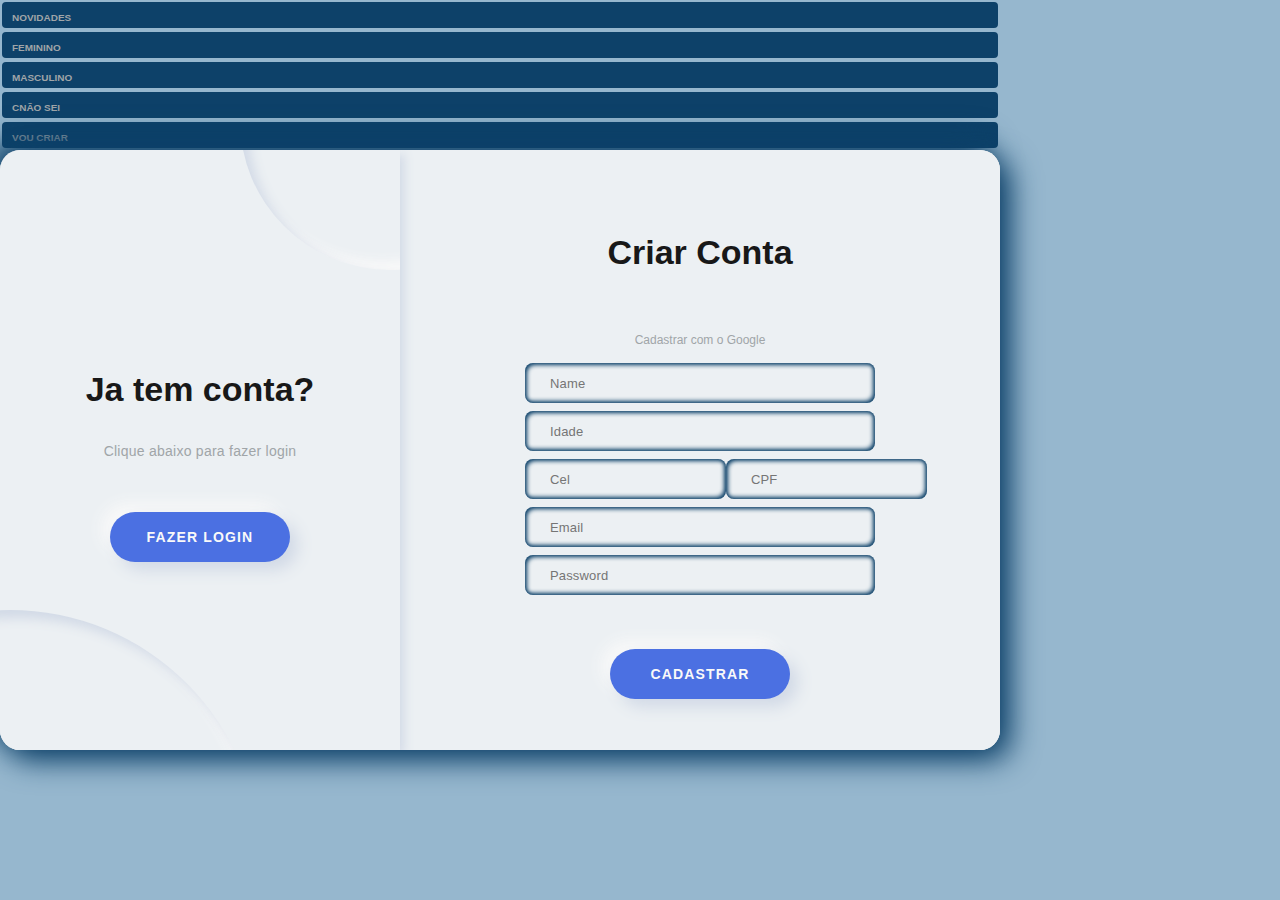
<file: index.html>
<!DOCTYPE html>
<html lang="pt-br" >
<head>
  <meta charset="UTF-8">
  <title>Login/cadastro</title>
  <link rel="stylesheet" href="./style.css">
</head>
<body>
<!DOCTYPE html>
<html>
  <head>          
    <meta charset="utf-8">
  </head>
  <body>
    <div class="main">
      <div class="navbar">
        <div class="menu"><h5>NOVIDADES</h5></div>
        <div class="menu"><h5>FEMININO</h5></div>
        <div class="menu"><h5>MASCULINO</h5></div>
        <div class="menu"><h5>CNÃO SEI</h5></div>
        <div class="menu"><h5>VOU CRIAR</h5></div>
      </div>
      <div class="entrar">
        <div class="container a-container" id="a-container">
          <form class="form" id="a-form" method="post" action="signup.php">
            <h2 class="form_title title">Criar Conta</h2>
            <span class="form__span">Cadastrar com o Google</span>
            <input class="form__input" type="text" placeholder="Name" name ="username">
            <input class="form__input" type="text" placeholder="Idade" name ="idade">

            <div class="small__div">

            <input class="form__input" type="text" placeholder="Cel" name ="Cell">
            <input class="form__input" type="text" placeholder="CPF" name ="CPF">

            </div>

            <input class="form__input" type="text" placeholder="Email" name="email">
            <input class="form__input" type="password" placeholder="Password" name="password">
            <button class="form__button button switch-btn" type='submit' name ="signup">CADASTRAR</button>
          </form>
        </div>
        <div class="container b-container" id="b-container">
          <form class="form" id="b-form" method="post" action="index.html">
            <h2 class="form_title title">Fazer login </h2>
            <span class="form__span">Fazer login com o Google</span>
            <input class="form__input" type="text" placeholder="Email" name = "email">
            <input class="form__input" type="password" placeholder="Password" name = "password"><a class="form__link">Esqueceu sua senha?</a>
            <button class="form__button button switch-btn" name = "signin">FAZER LOGIN</button>
          </form>
        </div>
        <div class="switch" id="switch-cnt">
          <div class="switch__circle"></div>
          <div class="switch__circle switch__circle--t"></div>
          <div class="switch__container" id="switch-c1">
            <h2 class="switch__title title">Ja tem conta?</h2>
            <p class="switch__description description">Clique abaixo para fazer login</p>
            <button class="switch__button button switch-btn">FAZER LOGIN</button>
          </div>
          <div class="switch__container is-hidden" id="switch-c2">
            <h2 class="switch__title title">Me Cadastrar</h2>
            <p class="switch__description description">Clique abaixo para realizar o cadastro</p>
            <button class="switch__button button switch-btn">CADASTRAR</button>
          </div>
        </div>
      </div>
    </div>
  </body>
</html>
  <script  src="./script.js"></script>
</body>
</html>
</file>
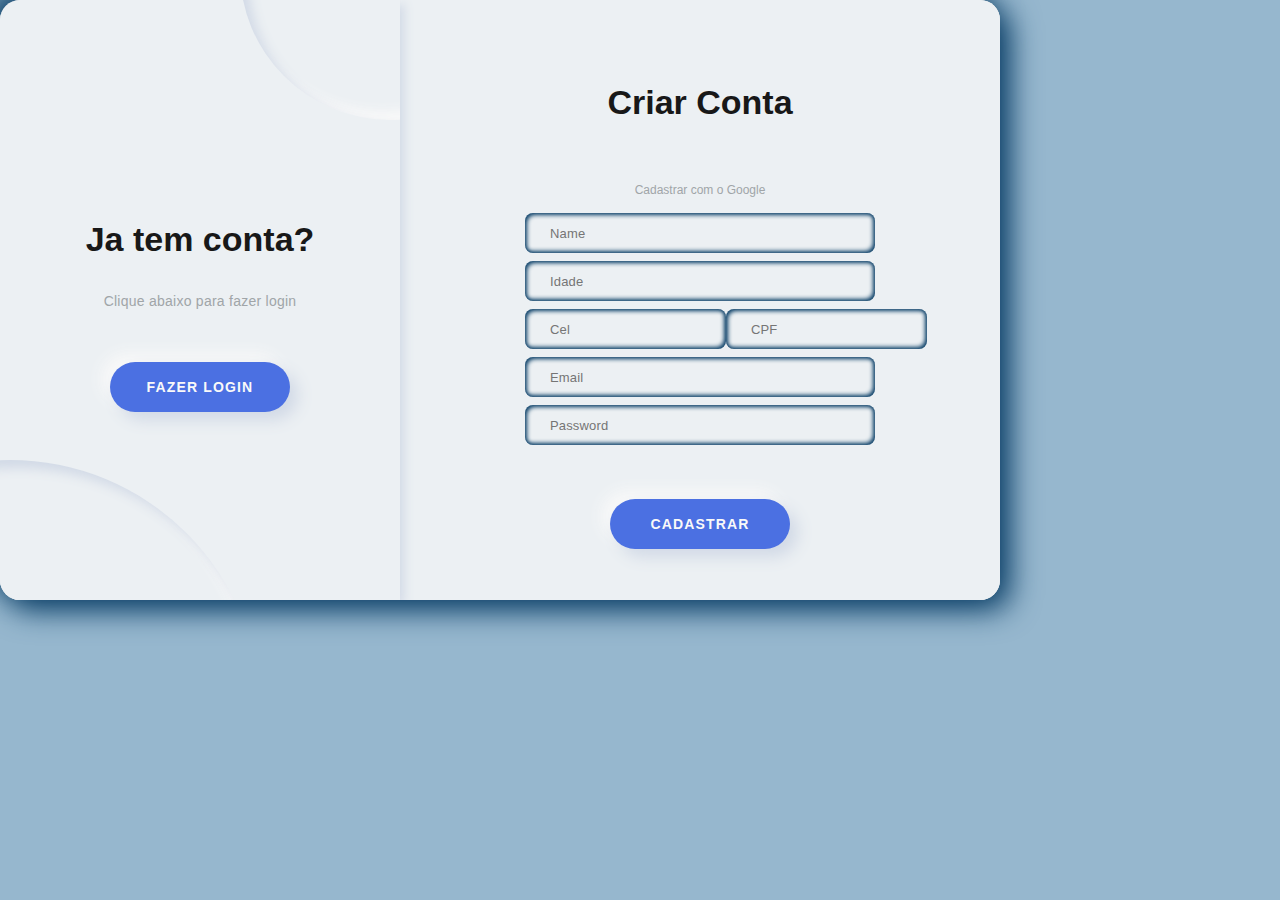
<file: criarConta.html>
<!DOCTYPE html>
<html lang="pt-br" >
<head>
  <meta charset="UTF-8">
  <title>Login/cadastro</title>
  <link rel="stylesheet" href="./style.css">
</head>
<body>
<!DOCTYPE html>
<html>
  <head>          
    <meta charset="utf-8">
  </head>
  <body>
    <div class="main">
      
      <div class="entrar">
        <div class="container a-container" id="a-container">
          <form class="form" id="a-form" method="post" action="signup.php">
            <h2 class="form_title title">Criar Conta</h2>
            <span class="form__span">Cadastrar com o Google</span>
            <input class="form__input" type="text" placeholder="Name" name ="username">
            <input class="form__input" type="text" placeholder="Idade" name ="idade">

            <div class="small__div">

            <input class="form__input" type="text" placeholder="Cel" name ="Cell">
            <input class="form__input" type="text" placeholder="CPF" name ="CPF">

            </div>

            <input class="form__input" type="text" placeholder="Email" name="email">
            <input class="form__input" type="password" placeholder="Password" name="password">
            <button class="form__button button switch-btn" type='submit' name ="signup">CADASTRAR</button>
          </form>
        </div>
        <div class="container b-container" id="b-container">
          <form class="form" id="b-form" method="post" action="index.html">
            <h2 class="form_title title">Fazer login </h2>
            <span class="form__span">Fazer login com o Google</span>
            <input class="form__input" type="text" placeholder="Email" name = "email">
            <input class="form__input" type="password" placeholder="Password" name = "password"><a class="form__link">Esqueceu sua senha?</a>
            <button class="form__button button switch-btn" name = "signin">FAZER LOGIN</button>
          </form>
        </div>
        <div class="switch" id="switch-cnt">
          <div class="switch__circle"></div>
          <div class="switch__circle switch__circle--t"></div>
          <div class="switch__container" id="switch-c1">
            <h2 class="switch__title title">Ja tem conta?</h2>
            <p class="switch__description description">Clique abaixo para fazer login</p>
            <button class="switch__button button switch-btn">FAZER LOGIN</button>
          </div>
          <div class="switch__container is-hidden" id="switch-c2">
            <h2 class="switch__title title">Me Cadastrar</h2>
            <p class="switch__description description">Clique abaixo para realizar o cadastro</p>
            <button class="switch__button button switch-btn">CADASTRAR</button>
          </div>
        </div>
      </div>
    </div>
  </body>
</html>
  <script  src="./script.js"></script>
</body>
</html>
</file>
<file: style.css>
*, *::after, *::before {
    margin: 0;
    padding: 0;
    box-sizing: border-box;
    user-select: none;
  }
  
  body {
    width: 100%;
    height: 100vh;
    display: flex;
    justify-content: flex-start;
    align-items: flex-start;
    flex-direction: column;
    font-family: "Montserrat", sans-serif;
    font-size: 12px;
    background-color: #96b7ce;
    color: #a0a5a8;
  }
  
 
  .menu{

    border-radius: 6px;
    border:#96b7ce 2px solid;
    height: 30px;
    background-color: #0d4169;
    width: auto;
    padding: 1%;
  }
  .entrar {
    display: flex;
    position: relative;
    width: 1000px;
    min-width: 1000px;
    min-height: 600px;
    height: 600px;
    padding: 25px;
    background-color: #7b93a5;
    box-shadow: 10px 10px 30px #0d4169, -10px -10px 30px #0d4169;
    border-radius: 20px;
    overflow: hidden;
  }
  @media (max-width: 1200px) {
    .entrar {
      transform: scale(0.7);
    }
  }
  @media (max-width: 1000px) {
    .entrar {
      transform: scale(0.6);
    }
  }
  @media (max-width: 800px) {
    .entrar {
      transform: scale(0.5);
    }
  }
  @media (max-width: 600px) {
    .entrar {
      transform: scale(0.4);
    }
  }
  
  .container {
    display: flex;
    justify-content: center;
    align-items: center;
    position: absolute;
    top: 0;
    width: 600px;
    height: 100%;
    padding: 25px;
    background-color: #ecf0f3;
    transition: 1.25s;
  }
  
  .form {
    display: flex;
    justify-content: center;
    align-items: center;
    flex-direction: column;
    width: 100%;
    height: 100%;
  }
  .form__icon {
    object-fit: contain;
    width: 30px;
    margin: 0 5px;
    opacity: 0.5;
    transition: 0.15s;
  }
  .form__icon:hover {
    opacity: 1;
    transition: 0.15s;
    cursor: pointer;
  }
  .form__input {
    width: 350px;
    height: 40px;
    margin: 4px 0;
    padding-left: 25px;
    font-size: 13px;
    letter-spacing: 0.15px;
    border: none;
    outline: none;
    font-family: "Montserrat", sans-serif;
    background-color: #ecf0f3;
    transition: 0.25s ease;
    border-radius: 8px;
    box-shadow: inset 2px 2px 4px #0d4169, inset -2px -2px 4px #0d4169;
  }
  .small__div{
    display: flex;
    flex-wrap: nowrap;
    max-width: 350px;;

  }
  .form__input:focus {
    box-shadow: inset 4px 4px 4px #0d4169, inset -4px -4px 4px #0d4169;
  }
  .form__span {
    margin-top: 30px;
    margin-bottom: 12px;
  }
  .form__link {
    color: #181818;
    font-size: 15px;
    margin-top: 25px;
    border-bottom: 1px solid #a0a5a8;
    line-height: 2;
  }
  
  .title {
    font-size: 34px;
    font-weight: 700;
    line-height: 3;
    color: #181818;
  }
  
  .description {
    font-size: 14px;
    letter-spacing: 0.25px;
    text-align: center;
    line-height: 1.6;
  }
  
  .button {
    width: 180px;
    height: 50px;
    border-radius: 25px;
    margin-top: 50px;
    font-weight: 700;
    font-size: 14px;
    letter-spacing: 1.15px;
    background-color: #4B70E2;
    color: #f9f9f9;
    box-shadow: 8px 8px 16px #d1d9e6, -8px -8px 16px #f9f9f9;
    border: none;
    outline: none;
  }
  
  /**/
  .a-container {
    z-index: 100;
    left: calc(100% - 600px );
  }
  
  .b-container {
    left: calc(100% - 600px );
    z-index: 0;
  }
  
  .switch {
    display: flex;
    justify-content: center;
    align-items: center;
    position: absolute;
    top: 0;
    left: 0;
    height: 100%;
    width: 400px;
    padding: 50px;
    z-index: 200;
    transition: 1.25s;
    background-color: #ecf0f3;
    overflow: hidden;
    box-shadow: 4px 4px 10px #d1d9e6, -4px -4px 10px #f9f9f9;
  }
  .switch__circle {
    position: absolute;
    width: 500px;
    height: 500px;
    border-radius: 50%;
    background-color: #ecf0f3;
    box-shadow: inset 8px 8px 12px #d1d9e6, inset -8px -8px 12px #f9f9f9;
    bottom: -60%;
    left: -60%;
    transition: 1.25s;
  }
  .switch__circle--t {
    top: -30%;
    left: 60%;
    width: 300px;
    height: 300px;
  }
  .switch__container {
    display: flex;
    justify-content: center;
    align-items: center;
    flex-direction: column;
    position: absolute;
    width: 400px;
    padding: 50px 55px;
    transition: 1.25s;
  }
  .switch__button {
    cursor: pointer;
  }
  .switch__button:hover {
    box-shadow: 6px 6px 10px #d1d9e6, -6px -6px 10px #f9f9f9;
    transform: scale(0.985);
    transition: 0.25s;
  }
  .switch__button:active, .switch__button:focus {
    box-shadow: 2px 2px 6px #d1d9e6, -2px -2px 6px #f9f9f9;
    transform: scale(0.97);
    transition: 0.25s;
  }
  
  .is-txr {
    left: calc(100% - 400px );
    transition: 1.25s;
    transform-origin: left;
  }
  
  .is-txl {
    left: 0;
    transition: 1.25s;
    transform-origin: right;
  }
  
  .is-z200 {
    z-index: 200;
    transition: 1.25s;
  }
  
  .is-hidden {
    visibility: hidden;
    opacity: 0;
    position: absolute;
    transition: 1.25s;
  }
  
  .is-gx {
    animation: is-gx 1.25s;
  }
  
  @keyframes is-gx {
    0%, 10%, 100% {
      width: 400px;
    }
    30%, 50% {
      width: 500px;
    }
  }
</file>
